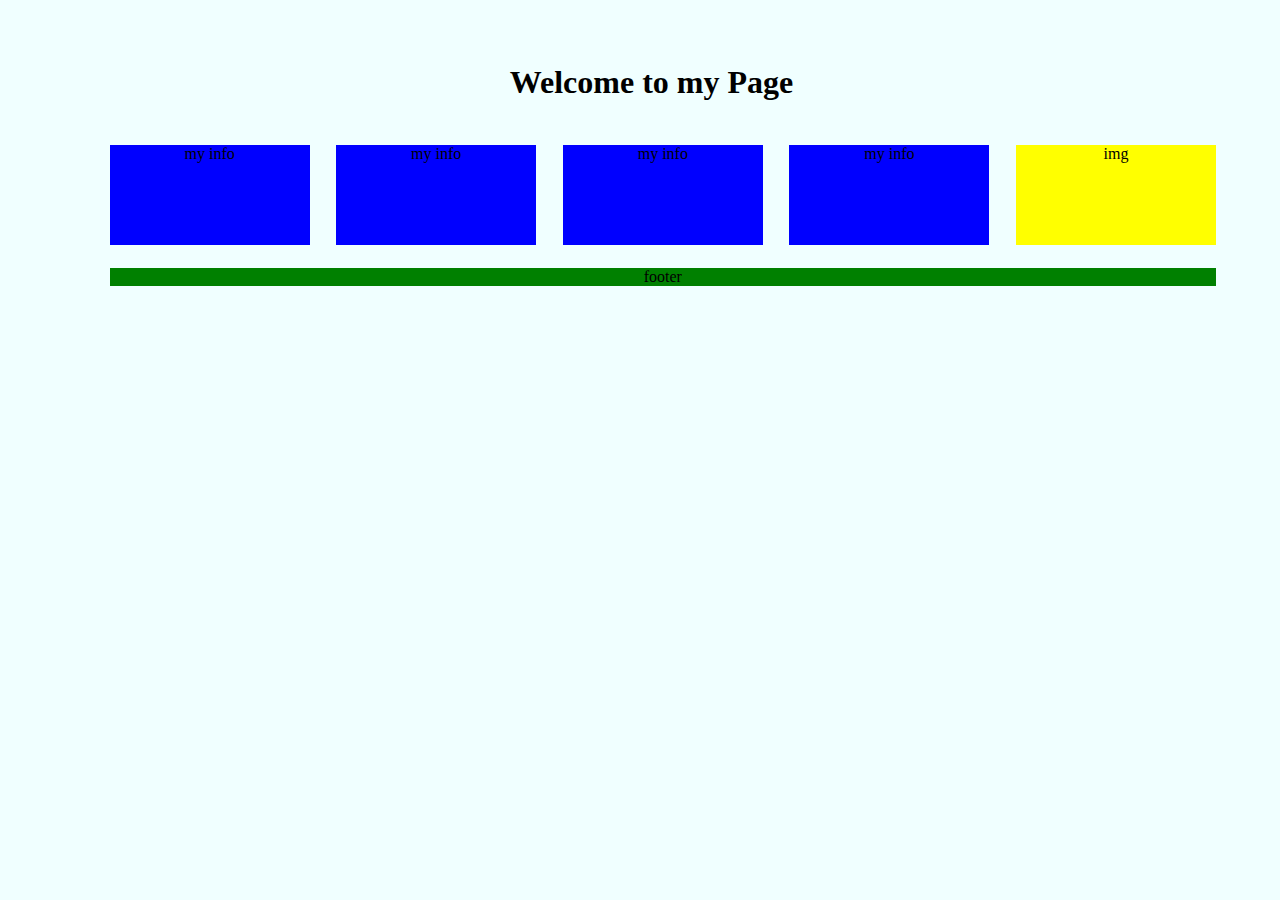
<file: index.html>
<!DOCTYPE html>
<html>
  <head>
    <meta charset="UTF-8">
    <title>Hello World</title>
      <link rel="stylesheet" type="text/css" href="css/styles.css">
  </head>
  <body>
      
      <div class="container">
          <h1> Welcome to my Page </h1>
          <div class="div-info responsive"> my info </div>
          
          <div class="div-info responsive"> my info </div>
          
          <div class="div-info responsive"> my info </div>
          <div class="div-info responsive"> my info </div>
          <div class="div-pic responsive"> img </div>
          <div class="div-footer"> footer </div>
      </div>
  
  </body>
</html>
</file>
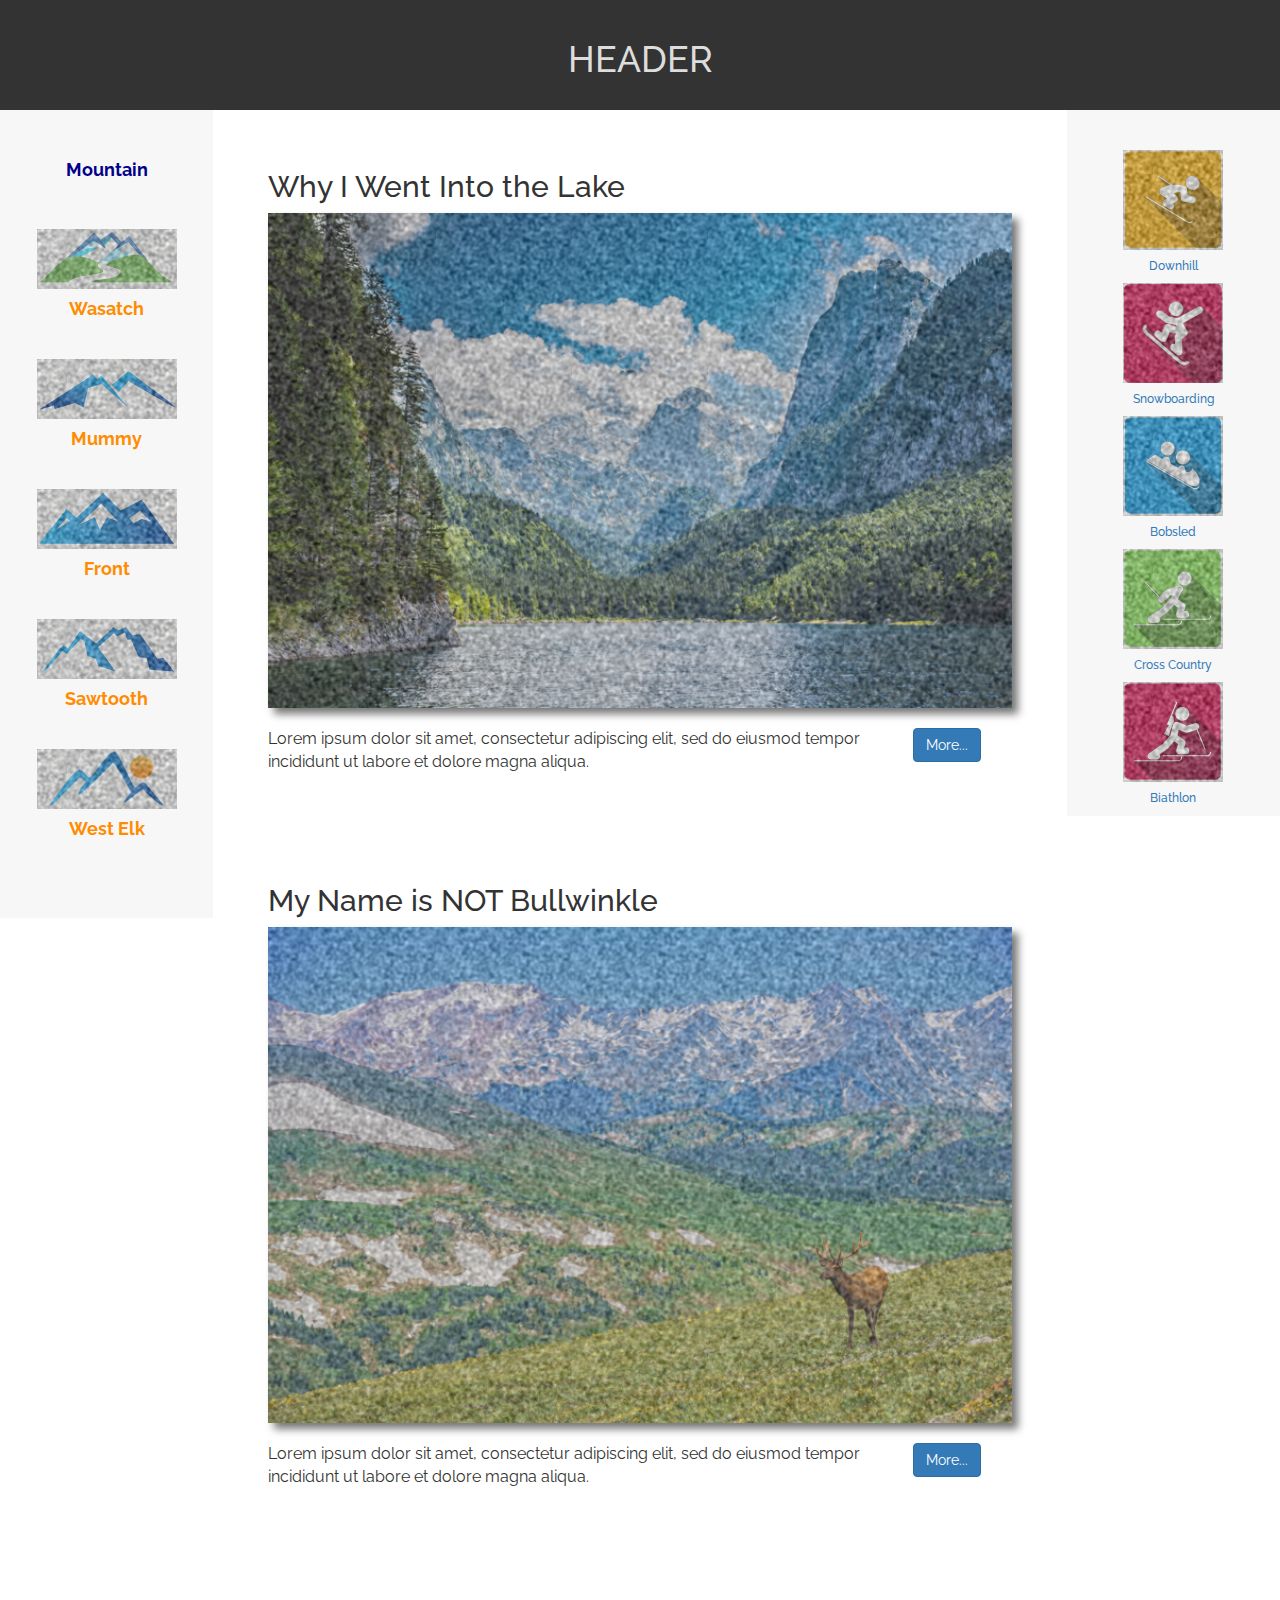
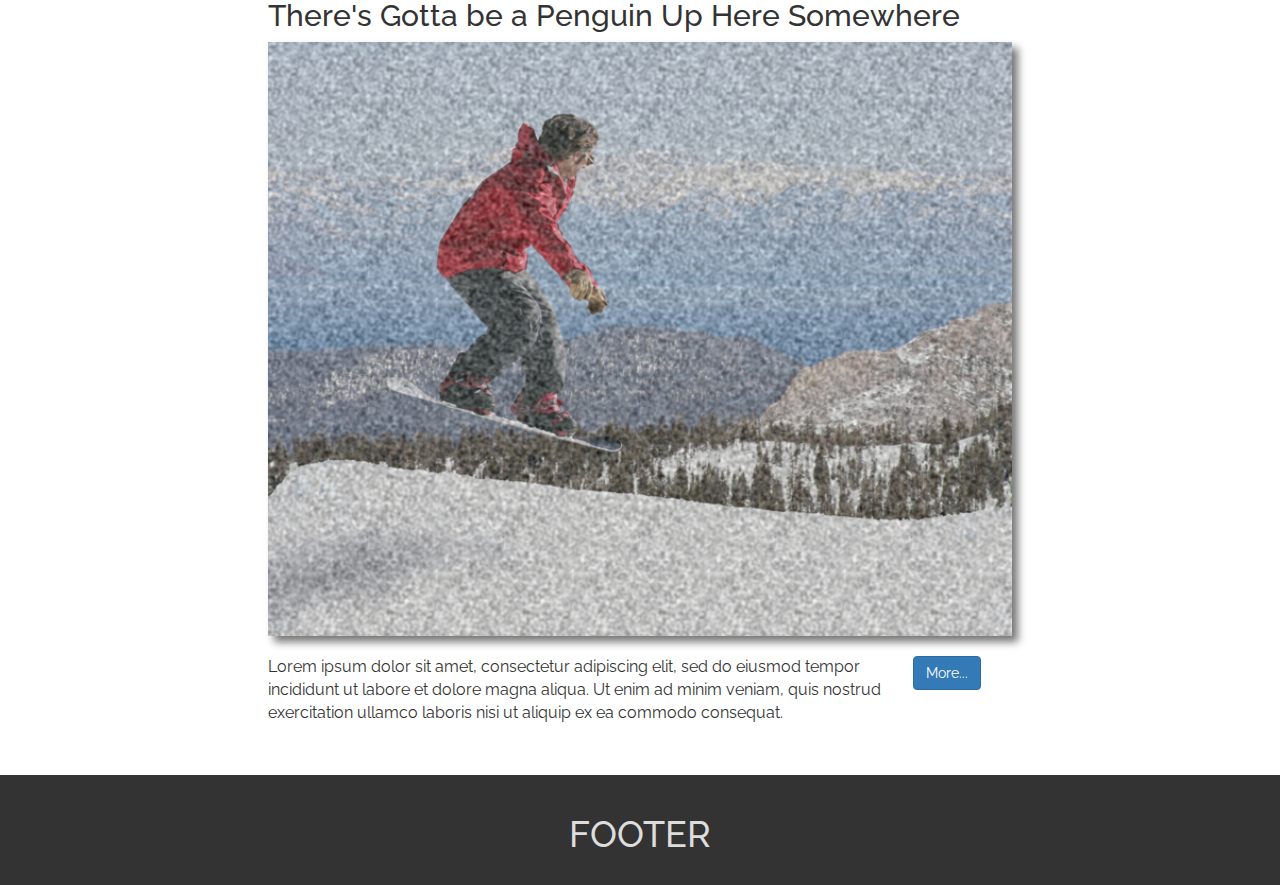
<file: Exercise 2/index.html>
<!DOCTYPE html>
<html>
  <head>
    <meta charset ="UTF-8">
    <title> Bootstrap Sample </title>
    <!-- <meta name="viewport" content="width=device-width, initial-scale=1"> --> 
    <link href    ="https://fonts.googleapis.com/css?family=Raleway" rel="stylesheet">
    <!-- Latest compiled and minified CSS -->
    <link rel="stylesheet" href="https://maxcdn.bootstrapcdn.com/bootstrap/3.3.7/css/bootstrap.min.css" integrity="sha384-BVYiiSIFeK1dGmJRAkycuHAHRg32OmUcww7on3RYdg4Va+PmSTsz/K68vbdEjh4u" crossorigin="anonymous">

    <!-- Latest compiled and minified JavaScript -->
    <script src="https://maxcdn.bootstrapcdn.com/bootstrap/3.3.7/js/bootstrap.min.js" integrity="sha384-Tc5IQib027qvyjSMfHjOMaLkfuWVxZxUPnCJA7l2mCWNIpG9mGCD8wGNIcPD7Txa" crossorigin="anonymous"></script>
      
      
    <link href="css/app.css" rel="stylesheet" > 
    
  </head>
    
<body>
    <header class="container-fluid">
        <h1>HEADER</h1>
    </header>
    <div class="container-fluid">

        <div class="row">

            <aside class="col-sm-2">
                <h4 class="range-title">
                    <b>Mountain</b>
                </h4>

                <div class="range-list">

                    <a href="wasatch-range.html">
                        <img src="img/range-1.png" />
                        <h4>Wasatch</h4>
                    </a>

                    <a href="mummy-range.html">
                        <img src="img/range-2.png" />
                        <h4>Mummy</h4>
                    </a>

                    <a href="front-range.html">
                        <img src="img/range-3.png" />
                        <h4>Front</h4>
                    </a>

                    <a href="sawtooth-range.html">
                        <img src="img/range-4.png" />
                        <h4>Sawtooth</h4>
                    </a>

                    <a href="west-elk-mountains.html">
                        <img src="img/range-5.png" />
                        <h4>West Elk</h4>
                    </a>
                </div>

            </aside>

            <section class="col-sm-8">

                <article>
                    <h2>Why I Went Into the Lake</h2>
                    <img src="img/lake.jpg" />
                    <div class="row">
                        <p class="col-sm-10">
                            Lorem ipsum dolor sit amet, consectetur adipiscing elit, sed do eiusmod
                            tempor incididunt ut labore et dolore magna aliqua.
                        </p>
                        <div class="col-sm-2">
                            <input type="button" class="btn btn-primary" value="More..." />
                        </div>
                    </div>
                </article>

                <article>
                    <h2>My Name is NOT Bullwinkle</h2>
                    <img src="img/elk.jpg" />
                    <div class="row">
                        <p class="col-sm-10">
                            Lorem ipsum dolor sit amet, consectetur adipiscing elit, sed do eiusmod
                            tempor incididunt ut labore et dolore magna aliqua.
                        </p>
                        <div class="col-sm-2">
                            <input type="button" class="btn btn-primary" value="More..." />
                        </div>
                    </div>
                </article>

                <article>
                    <h2>There's Gotta be a Penguin Up Here Somewhere</h2>
                    <img src="img/snowboarder.jpg" />
                    <div class="row">
                        <p class="col-sm-10">
                            Lorem ipsum dolor sit amet, consectetur adipiscing elit, sed do eiusmod
                            tempor incididunt ut labore et dolore magna aliqua. Ut enim ad minim veniam,
                            quis nostrud exercitation ullamco laboris nisi ut aliquip ex ea commodo consequat.
                        </p>
                        <div class="col-sm-2">
                            <input type="button" class="btn btn-primary" value="More..." />
                        </div>
                    </div>
                </article>

            </section>

            <aside class="col-sm-2">
                <a href="downhill.html">
                    <img src="img/icon-downhill.png" alt="Downhill" />
                    <h6>Downhill</h6>
                </a>

                <a href="snowboarding.html">
                    <img src="img/icon-snowboard.png" alt="Snowboarding" />
                    <h6>Snowboarding</h6>
                </a>

                <a href="bobsled.html">
                    <img src="img/icon-bobsled.png" alt="Bobsled" />
                    <h6>Bobsled</h6>
                </a>

                <a href="cross-country.html">
                    <img src="img/icon-cross-country.png" alt="Cross Country" />
                    <h6>Cross Country</h6>
                </a>

                <a href="biathlon.html">
                    <img src="img/icon-biathlon.png" alt="Biathlon" />
                    <h6>Biathlon</h6>
                </a>
            </aside>
        </div>
    </div>
    <footer class="container-fluid">
        <h1>FOOTER</h1>
    </footer>
</body>
</html>
</file>
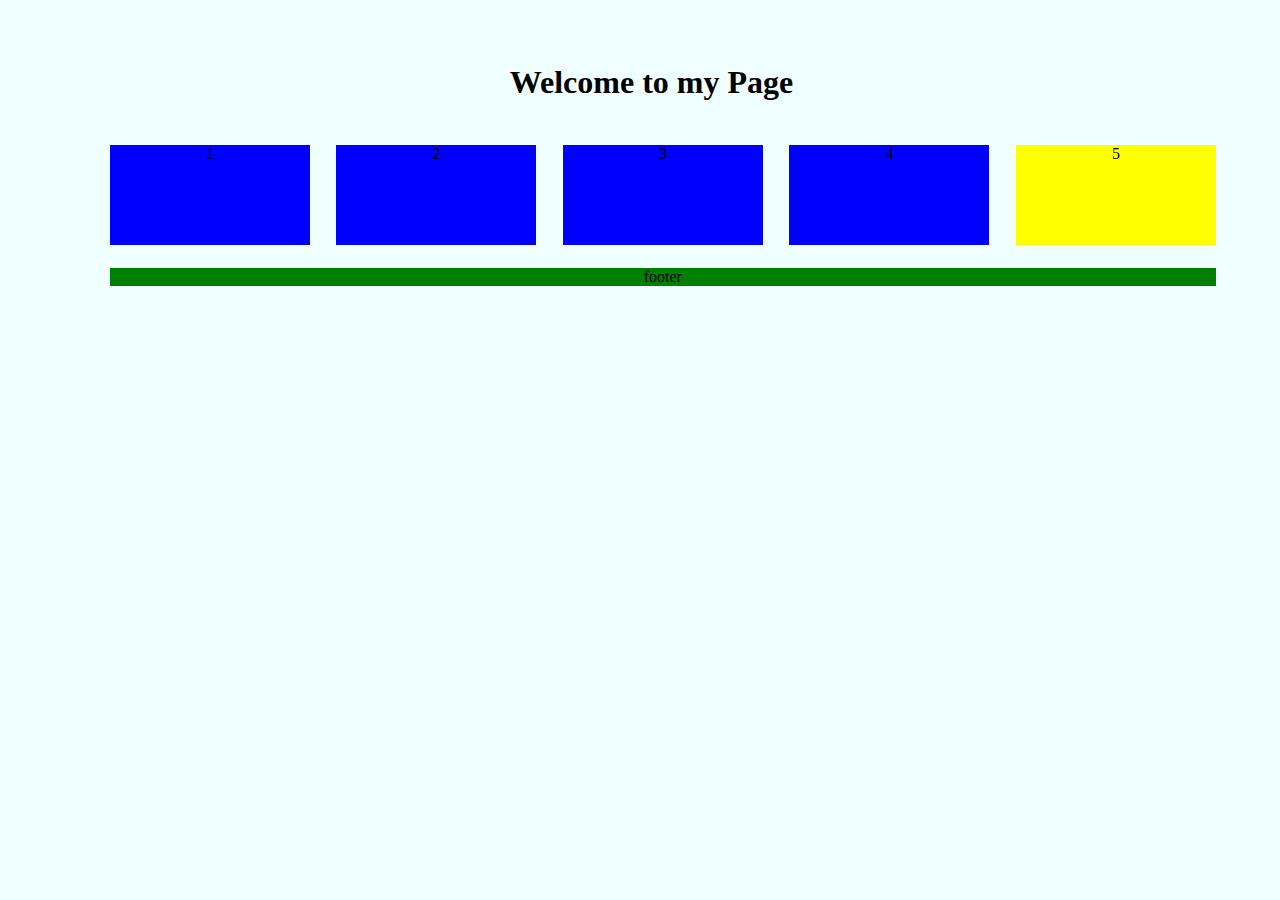
<file: media-keyword-sample.html>
<!DOCTYPE html>
<html>
  <head>
    <meta charset="UTF-8">
    <title>Hello World</title>
      <link rel="stylesheet" type="text/css" href="css/styles.css">
  </head>
  <body>
      
      <div class="container">
          <h1> Welcome to my Page </h1>
          <div class="div-info responsive"> 1 </div>
          
          <div class="div-info responsive"> 2 </div>
          
          <div class="div-info responsive" media="(min-width : 800px)"> 3 </div>
          <div class="div-info responsive"> 4 </div>
          <div class="div-pic responsive"> 5 </div>
          <div class="div-footer"> footer </div>
      </div>
  
  </body>
</html>
</file>
<file: css/styles.css>
body {
  background-color: azure;
  margin: 5%; }
  body h1 {
    text-align: center; }
  body div {
    text-align: center;
    margin-left: 2%;
    margin-top: 2%; }

.responsive {
  display: inline-block;
  width: 200px;
  height: 100px; }

.div-info {
  background-color: blue; }

.div-pic {
  background-color: yellow; }

.div-footer {
  background-color: green;
  margin-top: 2%; }

@media screen and (max-width: 500px) {
  .responsive {
    width: 90%;
    background-color: green; } }

/*# sourceMappingURL=styles.css.map */
</file>
<file: Exercise 2/css/app.css>
body{
    font-family: 'Raleway', sans-serif;
}

header, footer {
    background-color: #333;
    color: #ddd;
    padding: 20px;
    text-align: center;
}

aside {
    background-color: #f7f7f7;
    text-align: center;
    padding-top: 40px;
}

.range-list {
    padding-bottom: 40px;
    padding-top: 40px;
}
.range-list h4 {
    margin-bottom: 40px;
    color: darkorange;
    font-weight: bold;
}
.range-list img {
    width: 100%;
    height: 100%;
    max-width: 140px;
    max-height: 60px;
}
.range-title {
    color: darkblue;
}

.sports-icon-list {
    background-color: #333;
    padding-bottom: 40px;
}
.sports-icon-list a {
    color: white;
}
.sports-icon-list a h6 {
    margin-top: 2px;
    margin-bottom: 14px;
}
.sports-icon-list img {
    width:70px;
    height:70px;
}

.sports-list-top div {
    margin-left: auto;
    margin-right: auto;
    text-align: center;
}

.sports-list-top a {
    margin-left: 30px;
    margin-right: 30px;
    display: inline-block;
}

article {
    padding: 40px;
}
article img {
    width: 100%;
    height: 100%;
    text-align: center;
    box-shadow: 6px 6px 8px #777;
    margin-bottom: 20px;
}
article p {
    font-size: 16px;
}

/*@media (max-width: 767px) {

    .range-list a {
        display: block;
    }
    .range-list img {
        width: 33%;
        height: 33%;
        margin-right: 10px;
        margin-bottom: 30px;
    }

    .range-list h4 {
        display: inline;
    }
}*/
</file>
